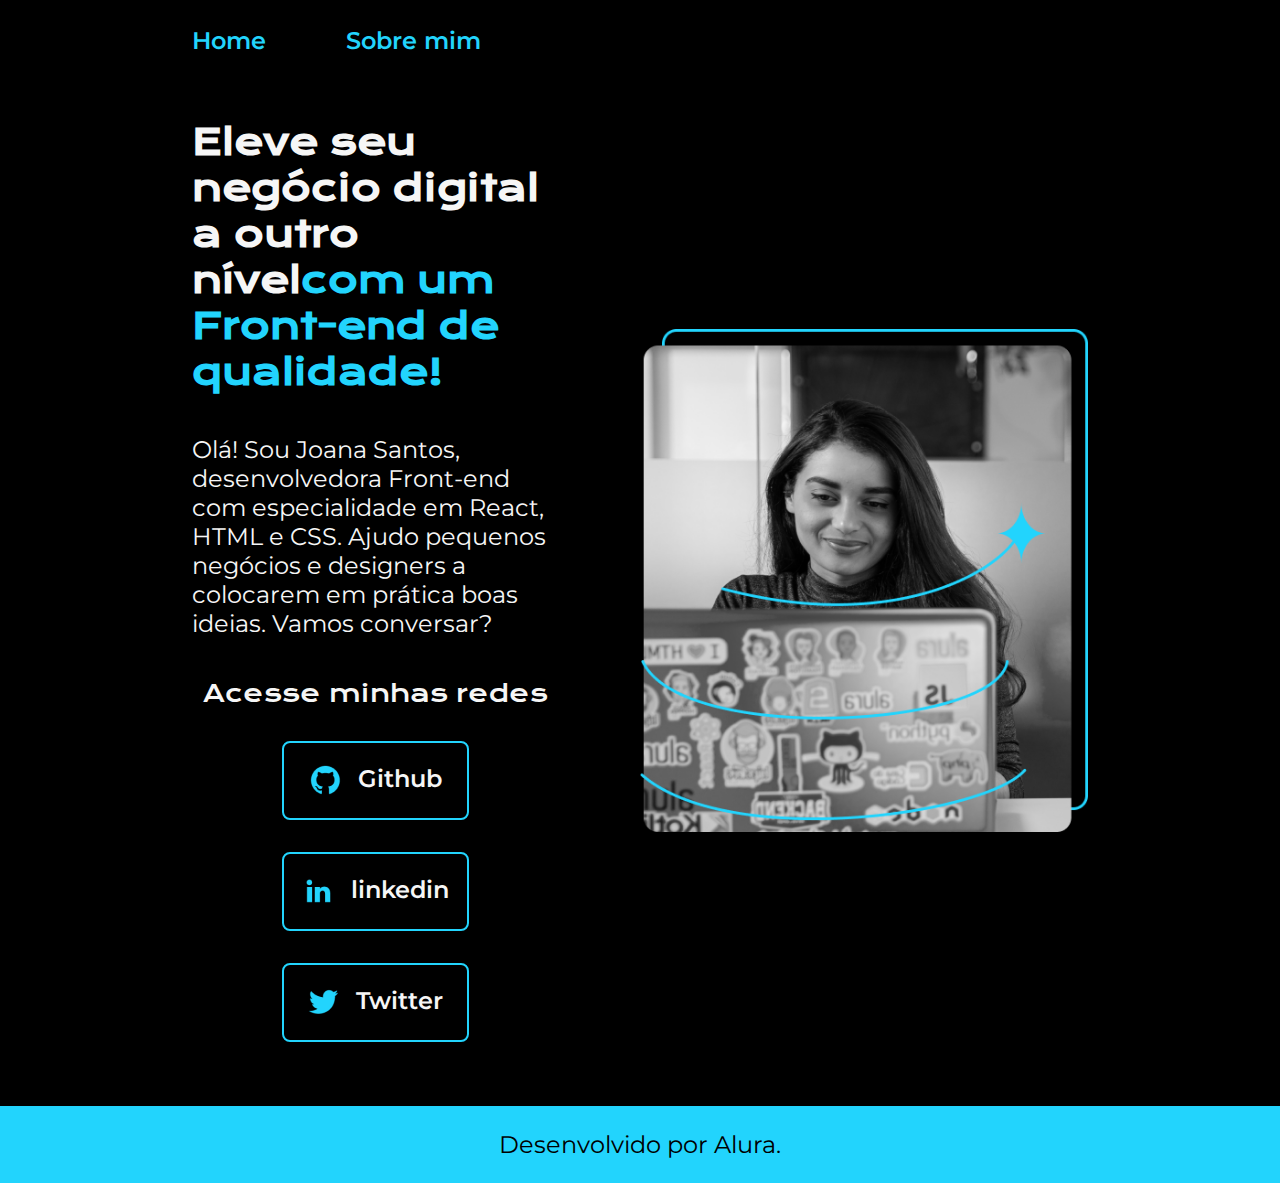
<file: index.html>
<!DOCTYPE html>
<html lang="pt-br">

<head>
    <meta charset="UTF-8">
    <meta http-equiv="X-UA-Compatible" content="IE=edge">
    <meta name="viewport" content="width=device-width, initial-scale=1.0">
    <title>Portifolio</title>
    <link rel="stylesheet" href="style.css">
</head>

<body>
    <header class="cabecalho">
        <nav class="cabecalho__menu">
            <a class="cabecalho__menu__link" href="index.html">Home</a>
            <a class="cabecalho__menu__link" href="about.html">Sobre mim</a>
        </nav>
    </header>
    <main class="apresentacao">
        <section class="apresentacao__conteudo">
            <h1 class="apresentacao__conteudo__titulo">Eleve seu negócio digital a outro nível<strong 
            class="titulo-destaque">com um Front-end de qualidade!
            </strong></h1>
            <p class="apresentacao__conteudo__texto">Olá! Sou Joana Santos, desenvolvedora
            Front-end com especialidade em React, HTML e
            CSS. Ajudo pequenos negócios e designers a
            colocarem em prática boas ideias. Vamos
            conversar?</p>
            <div class="apresentacao__links">
                <h2 class="apresentacao__links__subtitulo">Acesse minhas redes</h2>
                <a class="apresentacao__links__navegacao" href="https://github.com/rafaballerini">
                    <img src="github.png">
                    Github
                </a>
                <a class="apresentacao__links__navegacao" href="https://linkedin.com/in/rafaellaballerini">
                    <img src="linkedin.png">
                    linkedin
                </a>
                <a class="apresentacao__links__navegacao" href="https://twitter.com/n_aatip">
                    <img src="twitter.png">
                    Twitter
                </a>
            </div>
        </section>
        <img class="apresentacao__imagem" src="Imagem.png" alt="Foto da Joana Santos programando">
    </main>
    <footer class="rodape">
        <p>Desenvolvido por Alura.</p>
    </footer>
</body>

</html>
</file>
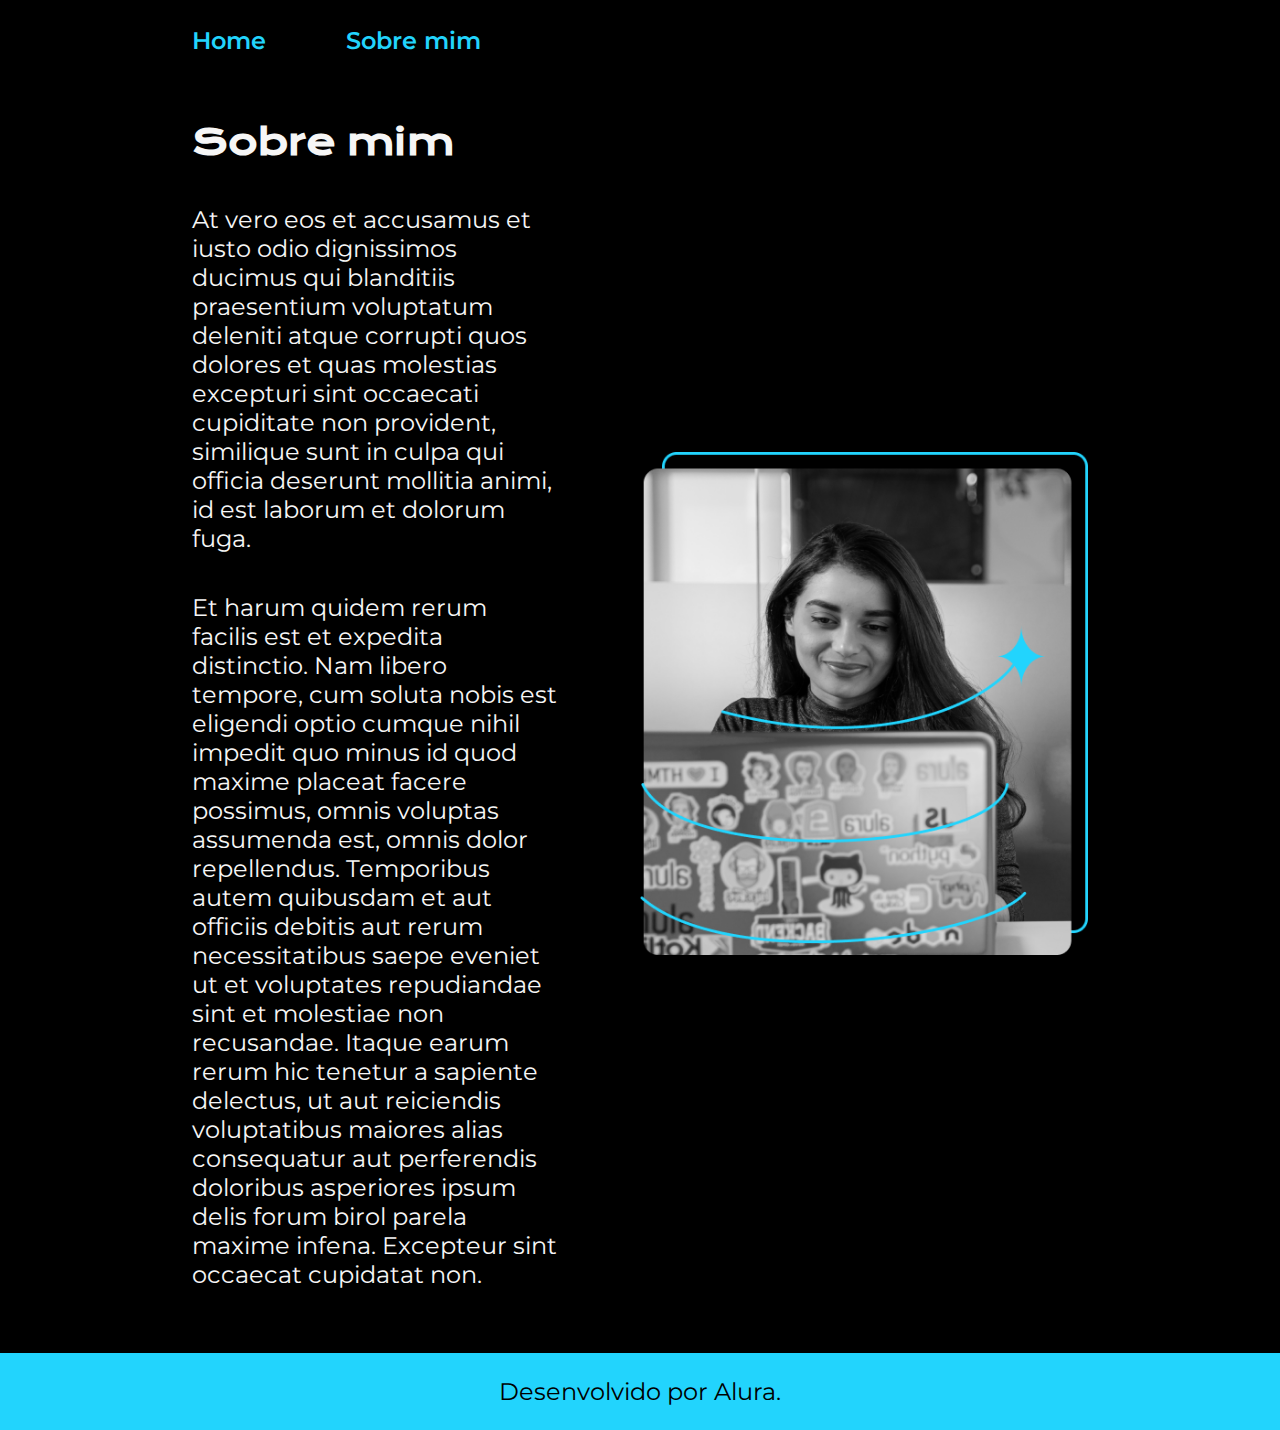
<file: about.html>
<!DOCTYPE html>
<html lang="pt-br">

<head>
    <meta charset="UTF-8">
    <meta http-equiv="X-UA-Compatible" content="IE=edge">
    <meta name="viewport" content="width=device-width, initial-scale=1.0">
    <title>Sobre mim</title>
    <link rel="stylesheet" href="style.css">
</head>

<body>
    <header class="cabecalho">
        <nav class="cabecalho__menu">
            <a class="cabecalho__menu__link" href="index.html">Home</a>
            <a class="cabecalho__menu__link" href="about.html">Sobre mim</a>
        </nav>
    </header>

    <main class="apresentacao">
        <section class="apresentacao__conteudo">
            <h1 class="apresentacao__conteudo__titulo">Sobre mim</h1>
            <p class="apresentacao__conteudo__texto">At vero eos et accusamus et iusto odio dignissimos ducimus qui blanditiis praesentium voluptatum deleniti
                atque corrupti quos dolores et quas molestias excepturi sint occaecati cupiditate non provident,
                similique sunt in culpa qui officia deserunt mollitia animi, id est laborum et dolorum fuga.
            </p>
            <p class="apresentacao__conteudo__texto">
                Et harum quidem rerum facilis est et expedita distinctio. Nam libero tempore, cum soluta nobis est
                eligendi optio cumque nihil impedit quo minus id quod maxime placeat facere possimus, omnis voluptas
                assumenda est, omnis dolor repellendus. Temporibus autem quibusdam et aut officiis debitis aut rerum
                necessitatibus saepe eveniet ut et voluptates repudiandae sint et molestiae non recusandae. Itaque earum
                rerum hic tenetur a sapiente delectus, ut aut reiciendis voluptatibus maiores alias consequatur aut
                perferendis doloribus asperiores ipsum delis forum birol parela maxime infena. Excepteur sint occaecat
                cupidatat non.</p>
        </section>
        <img class="apresentacao__imagem" src="Imagem.png" alt="Foto da Joana Santos programando">
    </main>

    <footer class="rodape">
        <p>Desenvolvido por Alura.</p>
    </footer>
</body>

</html>
</file>
<file: style.css>
@import url('https://fonts.googleapis.com/css2?family=Krona+One&family=Montserrat:wght@400;600&display=swap');

:root {
    --cor-primaria: #000000;
    --cor-secundaria: #F6F6F6;
    --cor-terciaria: #22D4FD;
    --cor-hover: #272727;

    --fonte-primaria: 'Krona One', sans-serif;
    --fonte-secundaria: 'Montserrat', sans-serif;
}
*{
    margin: 0;
    padding: 0;
}

body{
    box-sizing: border-box;
    background-color: var(--cor-primaria);
    color: var(--cor-secundaria);
}
.cabecalho{
    padding: 2% 0% 0% 15%;
}
.cabecalho__menu{
    display: flex;
    gap: 80px;
}
.cabecalho__menu__link{
    font-family: var(--fonte-secundaria);
    font-size: 1.5rem;
    font-weight: 600;
    color: var(--cor-terciaria);
    text-decoration: none;
}
.apresentacao{
    padding: 5% 15%;
    display: flex;
    align-items: center;
    justify-content: space-between;
    gap: 82px;
}
.apresentacao__conteudo{
    width: 50%;
    display: flex;
    flex-direction: column;
    gap: 40px;
}

.apresentacao__conteudo__titulo{
    font-size: 2.25rem;
    font-family: var(--fonte-primaria);
}
.titulo-destaque{
    color: var(--cor-terciaria);
}
.apresentacao__conteudo__texto{
    font-size: 1.5rem;
    font-family: var(--fonte-secundaria);
}

.apresentacao__links{
    display: flex;
    flex-direction: column;
    justify-content: space-between;
    align-items: center;
    gap: 32px;
}
.apresentacao__links__subtitulo{
    font-family: var(--fonte-primaria);
    font-weight: 400;
    font-size: 1.5rem;
}
.apresentacao__links__navegacao{
    display: flex;
    justify-content: center;
    gap: 16px;
    border: 2px solid var(--cor-terciaria);
    width: 50%;
    text-align: center;
    border-radius: 8px;
    font-size: 1.5rem;
    font-weight: 600;
    padding: 21.5px 0;
    text-decoration: none;
    color: var(--cor-secundaria);
    font-family: var(--fonte-secundaria);
}
.apresentacao__links__link:hover{
    background-color: var(--cor-hover);
}
.apresentacao__imagem{
    width: 50%;
}
.rodape{
    color: var(--cor-primaria);
    background-color: var(--cor-terciaria);
    padding: 24px;
    text-align: center;
    font-family: var(--fonte-secundaria);
    font-size: 1.5rem;
    font-weight: 400;
}

@media (max-width: 1200px) {
    .cabecalho{
         padding: 10%;  
    }
    .cabecalho__menu{
        justify-content: center;
    }
    .apresentacao{
        flex-direction: column-reverse;
        padding: 5%;
    }
    .apresentacao__conteudo{
        width: auto;
    }
    
}
</file>
